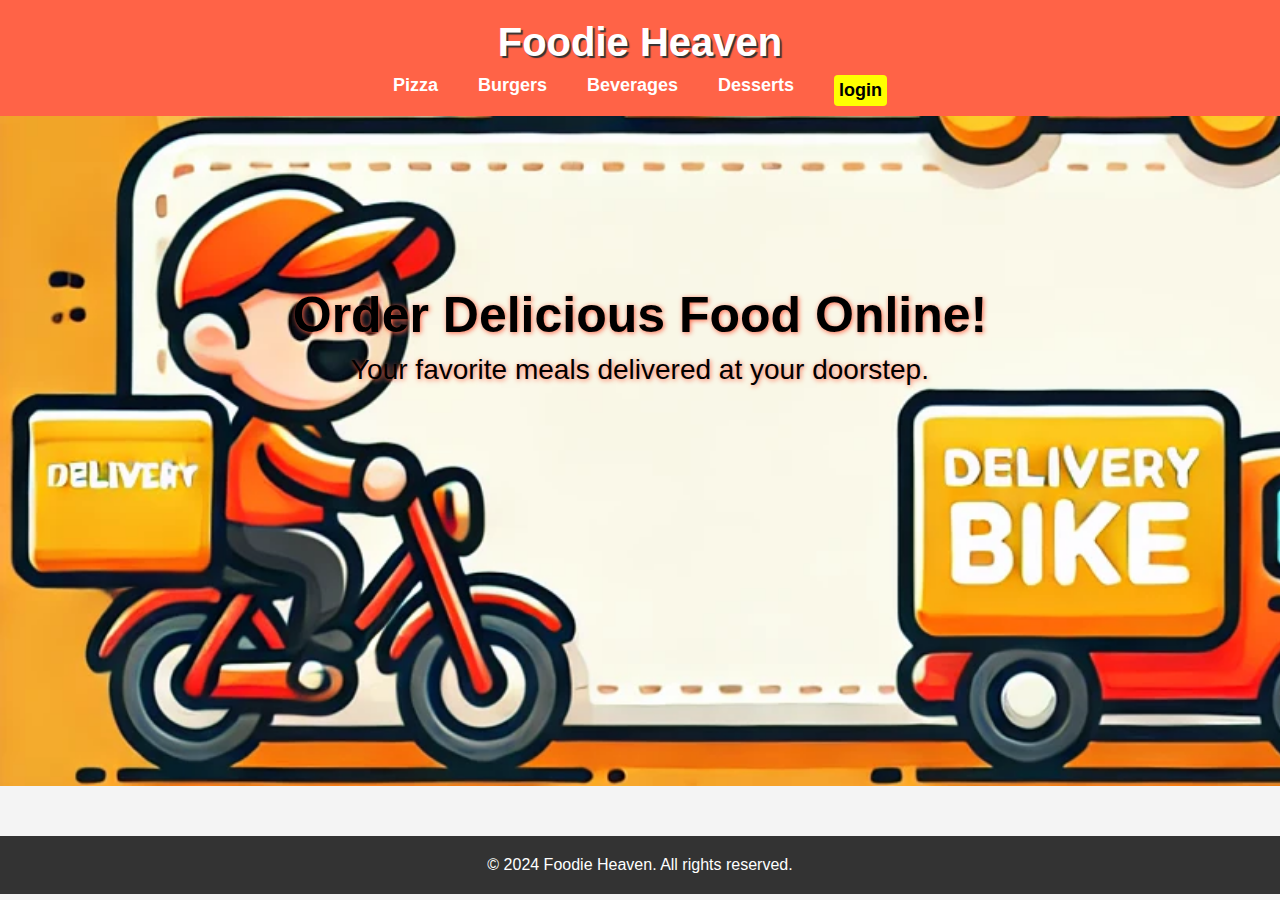
<file: index.html>
<!DOCTYPE html>
<html lang="en">
<head>
    <meta charset="UTF-8">
    <meta name="viewport" content="width=device-width, initial-scale=1.0">
    <title>Foodie Heaven - Home</title>
    <link rel="stylesheet" href="indexstyle.css">
</head>
<body> 
    <header>
        <div class="logo">
            <h1>Foodie Heaven</h1>
        </div>
        <nav>
            <ul>
                <li><a href="pizzapage.html">Pizza</a></li>
                <li><a href="burgerpage.html">Burgers</a></li>
                <li><a href="drinkspage.html">Beverages</a></li>
                <li><a href="desert.html">Desserts</a></li>
                <li><a href="login.html"><button class="btn">login</button></a></li>
            </ul>
        </nav>
    </header>

    <section class="hero">
        <h1>Order Delicious Food Online!</h1>
        <p>Your favorite meals delivered at your doorstep.</p>
    </section>
    <footer>
        <p>&copy; 2024 Foodie Heaven. All rights reserved.</p>
    </footer>
</body>
</html>
</file>
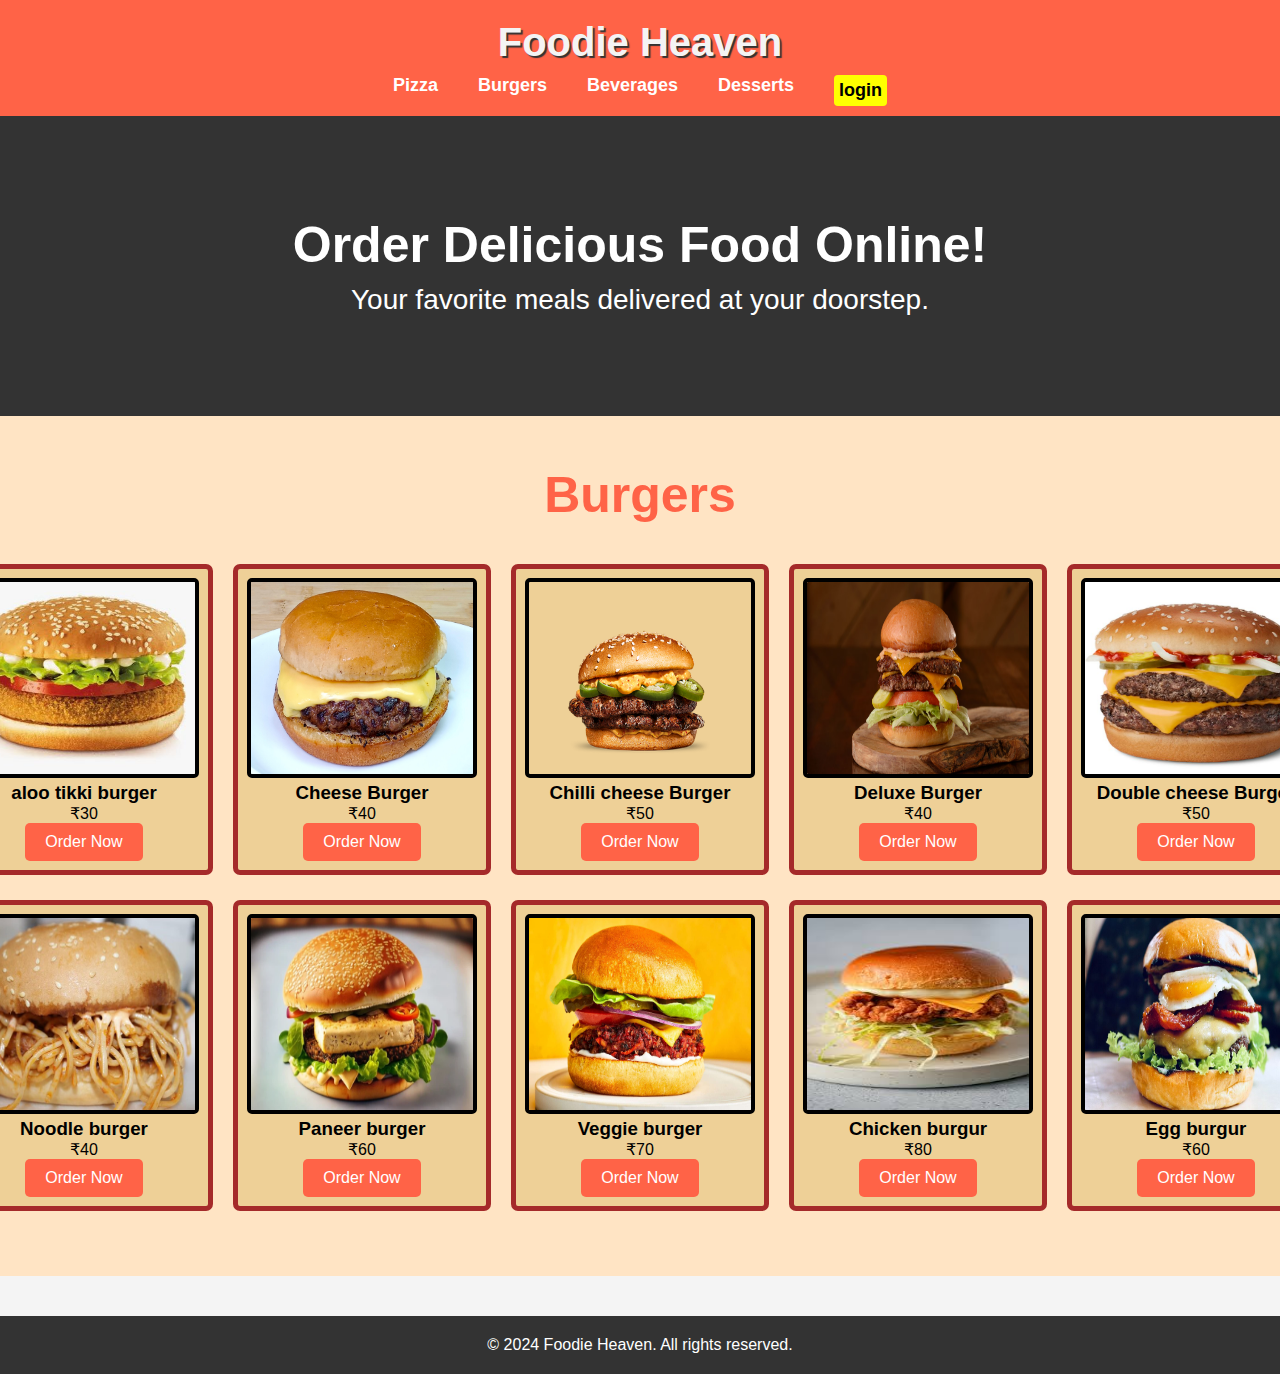
<file: burgerpage.html>
<!DOCTYPE html>
<html lang="en">

<head>
    <meta charset="UTF-8">
    <meta name="viewport" content="width=device-width, initial-scale=1.0">
    <title>Food Ordering System</title>
    <link rel="stylesheet" href="style.css">
</head>

<body>
    <header>
        <div class="logo">
            <a href="index.html"><h1>Foodie Heaven</h1></a>
        </div>
        <nav>
            <ul>
                <li><a href="pizzapage.html">Pizza</a></li>
                <li><a href="burgerpage.html">Burgers</a></li>
                <li><a href="drinkspage.html">Beverages</a></li>
                <li><a href="desert.html">Desserts</a></li>
                <li><a href="login.html"><button class="btn">login</button></a></li>
            </ul>
        </nav>
    </header>

    <section class="hero">
        <h1>Order Delicious Food Online!</h1>
        <p>Your favorite meals delivered at your doorstep.</p>
    </section>

    <section class="menu" id="pizza">
        <h1>Burgers</h1>
        <div class="main">
            <div class="food-item">
                <img src="images/aloo tikki burger-photo.jpg" alt="Burger">
                <h3>aloo tikki burger</h3>
                <p>₹30</p>
                <a href="payment.html" class="order-btn">Order Now</a>
            </div>
            <div class="food-item">
                <img src="images/cheese burgur.jpeg" alt="Burger">
                <h3>Cheese Burger</h3>
                <p>₹40</p>
                <a href="payment.html" class="order-btn">Order Now</a>
            </div>
            <div class="food-item">
                <img src="images/chilli cheese burgur-photo.png" alt="Burger">
                <h3>Chilli cheese Burger</h3>
                <p>₹50</p>
                <a href="payment.html" class="order-btn">Order Now</a>
            </div>
            <div class="food-item">
                <img src="images/deluxe burger-photo.avif" alt="Burger">
                <h3>Deluxe Burger</h3>
                <p>₹40</p>
                <a href="payment.html" class="order-btn">Order Now</a>
            </div>
            <div class="food-item">
                <img src="images/double cheese burgur-photo.jpg" alt="Burger">
                <h3>Double cheese Burger</h3>
                <p>₹50</p>
                <a href="payment.html" class="order-btn">Order Now</a>
            </div>
        </div>

        <div class="main">
            <div class="food-item">
                <img src="images/noodle buger-photo.jpg" alt="Burger">
                <h3>Noodle burger</h3>
                <p>₹40</p>
                <a href="payment.html" class="order-btn">Order Now</a>
            </div>
            <div class="food-item">
                <img src="images/panneer burgur-photo.webp" alt=" Burger">
                <h3>Paneer burger</h3>
                <p>₹60</p>
                <a href="payment.html" class="order-btn">Order Now</a>
            </div>
            <div class="food-item">
                <img src="images/veggie burgur-photo.jpg" alt="Burger">
                <h3>Veggie burger</h3>
                <p>₹70</p>
                <a href="payment.html" class="order-btn">Order Now</a>
            </div>
            <div class="food-item">
                <img src="images/chicken buger-photo.jpg" alt="Burger">
                <h3>Chicken burgur</h3>
                <p>₹80</p>
                <a href="payment.html" class="order-btn">Order Now</a>
            </div>
            <div class="food-item">
                <img src="images/egg burgur-photo.jpg" alt="Burger">
                <h3>Egg burgur</h3>
                <p>₹60</p>
                <a href="payment.html" class="order-btn">Order Now</a>
            </div>
        </div>
    </section>
    <footer>
        <p>&copy; 2024 Foodie Heaven. All rights reserved.</p>
    </footer>
</body>

</html>
</file>
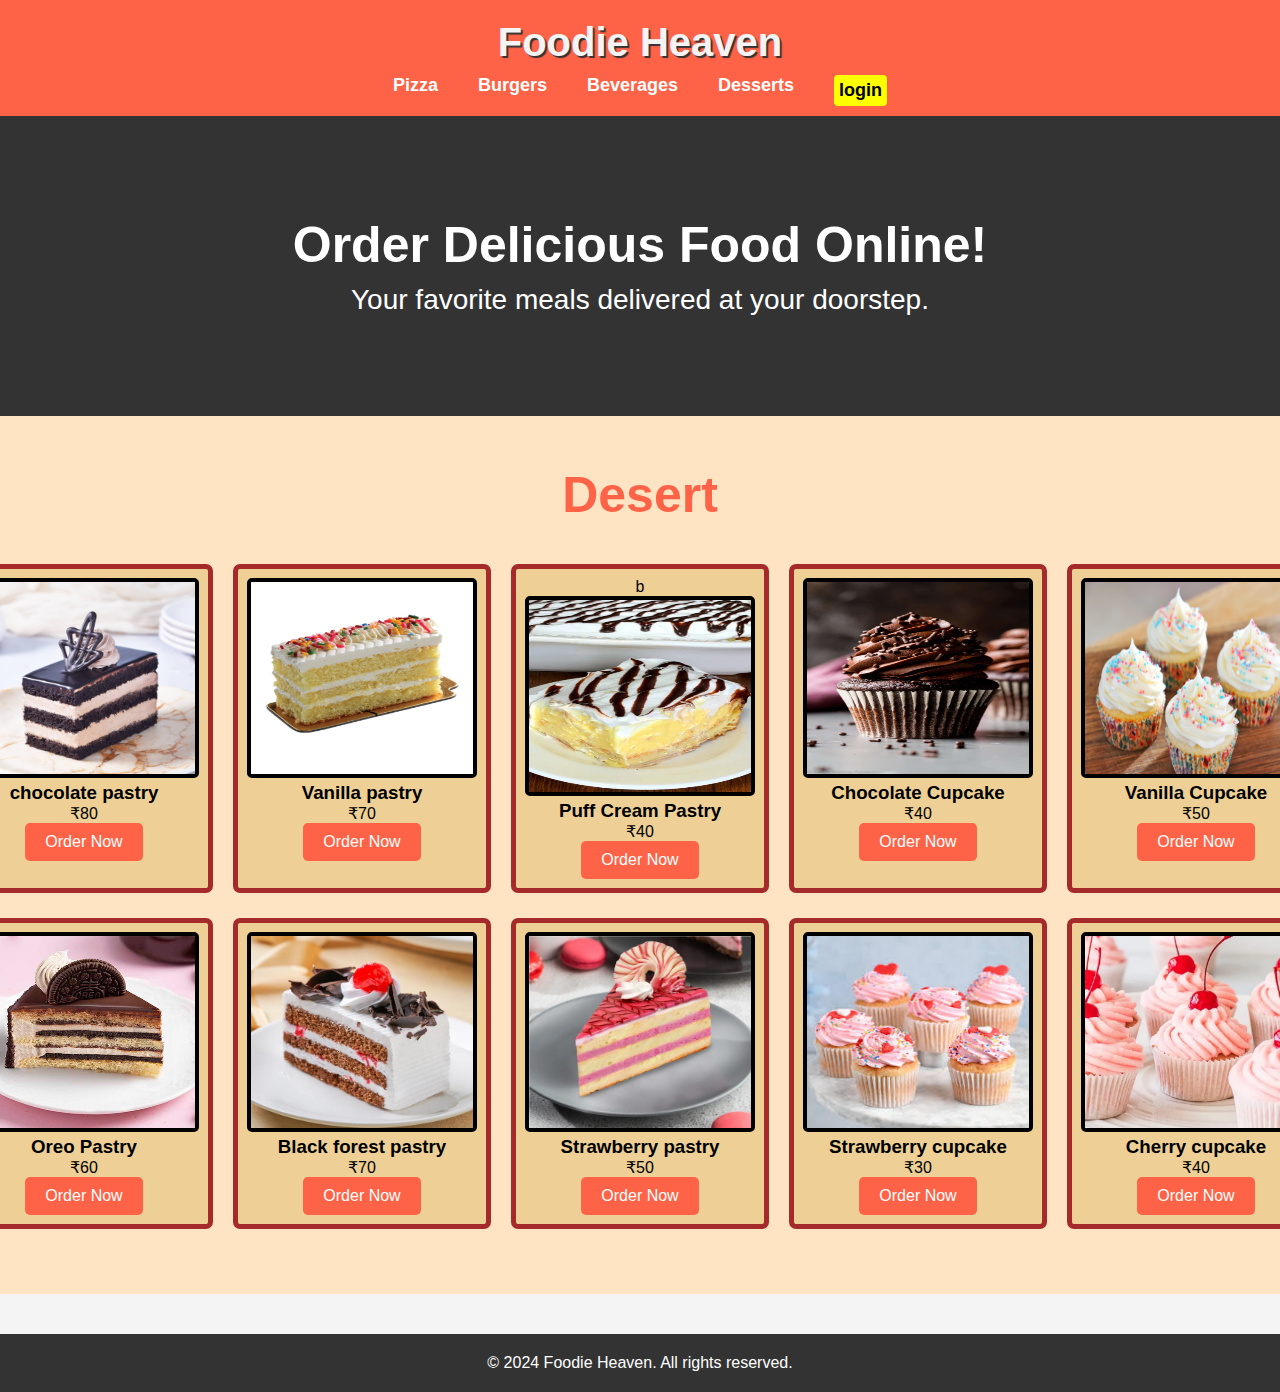
<file: desert.html>
<!DOCTYPE html>
<html lang="en">

<head>
    <meta charset="UTF-8">
    <meta name="viewport" content="width=device-width, initial-scale=1.0">
    <title>Food Ordering System</title>
    <link rel="stylesheet" href="style.css">
</head>

<body>
    <header>
        <div class="logo">
            <a href="index.html"><h1>Foodie Heaven</h1></a>
        </div>
        <nav>
            <ul>
                <li><a href="pizzapage.html">Pizza</a></li>
                <li><a href="burgerpage.html">Burgers</a></li>
                <li><a href="drinkspage.html">Beverages</a></li>
                <li><a href="desert.html">Desserts</a></li>
                <li><a href="login.html"><button class="btn">login</button></a></li>
            </ul>
        </nav>
    </header>

    <section class="hero">
        <h1>Order Delicious Food Online!</h1>
        <p>Your favorite meals delivered at your doorstep.</p>
    </section>

    <section class="menu" id="pizza">
        <h1>Desert</h1>
        <div class="main">
            <div class="food-item">
                <img src="images/chocolate pastry.jpg" alt="desert">
                <h3>chocolate pastry</h3>
                <p>₹80</p>
                <a href="payment.html" class="order-btn">Order Now</a>
            </div>
            <div class="food-item">
                <img src="images/vanilla pastry-photo.jpeg" alt="desert">
                <h3>Vanilla pastry</h3>
                <p>₹70</p>
                <a href="payment.html" class="order-btn">Order Now</a>
            </div>
            <div class="food-item">b
                <img src="images/puff cream pastry-photo.webp" alt="desert">
                <h3>Puff Cream Pastry</h3>
                <p>₹40</p>
                <a href="payment.html" class="order-btn">Order Now</a>
            </div>
            <div class="food-item">
                <img src="images/chocolate cupcake-photo.jpg" alt="desert">
                <h3>Chocolate Cupcake</h3>
                <p>₹40</p>
                <a href="payment.html" class="order-btn">Order Now</a>
            </div>
            <div class="food-item">
                <img src="images/vanilla cupcake-photo.jpg" alt="desert">
                <h3>Vanilla Cupcake</h3>
                <p>₹50</p>
                <a href="payment.html" class="order-btn">Order Now</a>
            </div>
        </div>

        <div class="main">
            <div class="food-item">
                <img src="images/oreo pastry.jpeg" alt="desert">
                <h3>Oreo Pastry</h3>
                <p>₹60</p>
                <a href="payment.html" class="order-btn">Order Now</a>
            </div>
            <div class="food-item">
                <img src="images/black forest pastry-photo.jpg" alt="desert">
                <h3>Black forest pastry</h3>
                <p>₹70</p>
                <a href="payment.html" class="order-btn">Order Now</a>
            </div>
            <div class="food-item">
                <img src="images/strawberry pastry-photo.webp" alt="desert">
                <h3>Strawberry pastry</h3>
                <p>₹50</p>
                <a href="payment.html" class="order-btn">Order Now</a>
            </div>
            <div class="food-item">
                <img src="images/strawberry cupcake-photo.jpg" alt="desert">
                <h3>Strawberry cupcake</h3>
                <p>₹30</p>
                <a href="payment.html" class="order-btn">Order Now</a>
            </div>
            <div class="food-item">
                <img src="images/cherry cupcake-photo.webp" alt="desert">
                <h3>Cherry cupcake</h3>
                <p>₹40</p>
                <a href="payment.html" class="order-btn">Order Now</a>
            </div>
        </div>
    </section>
    <footer>
        <p>&copy; 2024 Foodie Heaven. All rights reserved.</p>
    </footer>
</body>

</html>
</file>
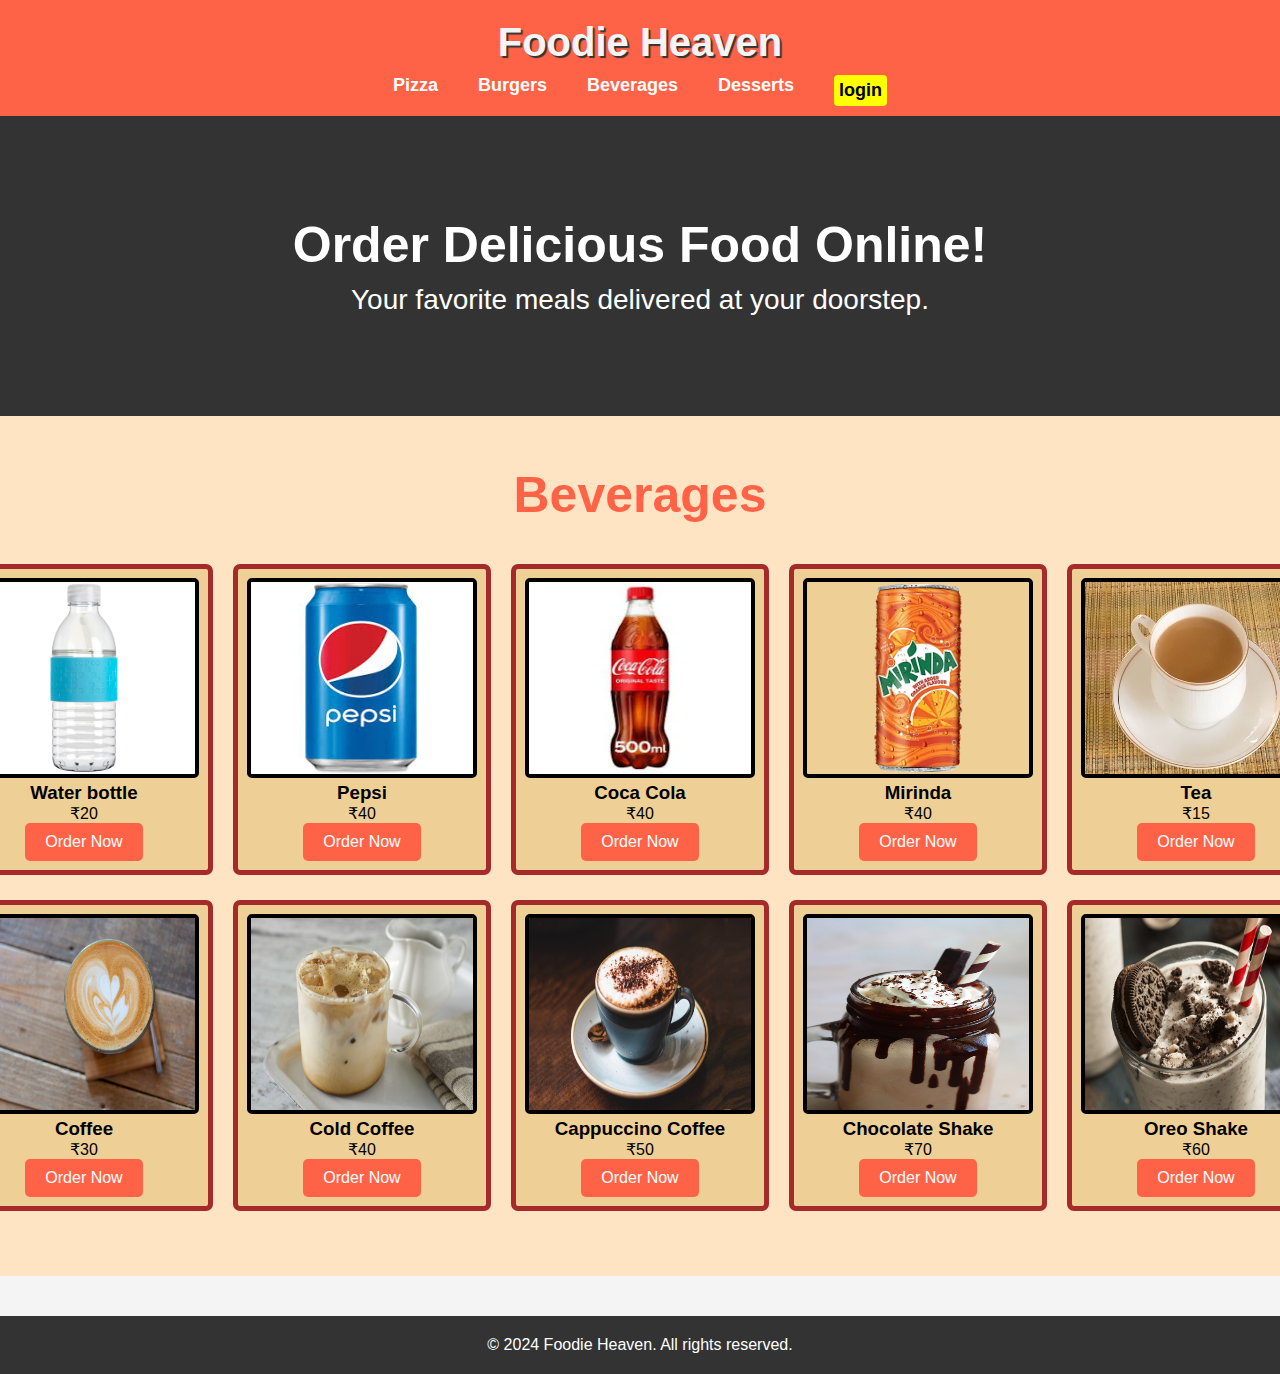
<file: drinkspage.html>
<!DOCTYPE html>
<html lang="en">

<head>
    <meta charset="UTF-8">
    <meta name="viewport" content="width=device-width, initial-scale=1.0">
    <title>Food Ordering System</title>
    <link rel="stylesheet" href="style.css">
</head>

<body>
    <header>
        <div class="logo">
            <a href="index.html"><h1>Foodie Heaven</h1></a>
        </div>
        <nav>
            <ul>
                <li><a href="pizzapage.html">Pizza</a></li>
                <li><a href="burgerpage.html">Burgers</a></li>
                <li><a href="drinkspage.html">Beverages</a></li>
                <li><a href="desert.html">Desserts</a></li>
                <li><a href="login.html"><button class="btn">login</button></a></li>
            </ul>
        </nav>
    </header>

    <section class="hero">
        <h1>Order Delicious Food Online!</h1>
        <p>Your favorite meals delivered at your doorstep.</p>
    </section>

    <section class="menu" id="pizza">
        <h1>Beverages</h1>
        <div class="main">
            <div class="food-item">
                <img src="images/water-bottel-photo.jpg" alt="Beverages">
                <h3>Water bottle</h3>
                <p>₹20</p>
                <a href="payment.html" class="order-btn">Order Now</a>
            </div>
            <div class="food-item">
                <img src="images/pepsi-photo.jpg" alt="Beverages">
                <h3>Pepsi</h3>
                <p>₹40</p>
                <a href="payment.html" class="order-btn">Order Now</a>
            </div>
            <div class="food-item">
                <img src="images/coca cola-photo.jpg" alt="Beverages">
                <h3>Coca Cola</h3>
                <p>₹40</p>
                <a href="payment.html" class="order-btn">Order Now</a>
            </div>
            <div class="food-item">
                <img src="images/miringa-photo.webp" alt="Beverages">
                <h3>Mirinda</h3>
                <p>₹40</p>
                <a href="payment.html" class="order-btn">Order Now</a>
            </div>
            <div class="food-item">
                <img src="images/tea-photo.jpg" alt="Beverages">
                <h3>Tea</h3>
                <p>₹15</p>
                <a href="payment.html" class="order-btn">Order Now</a>
            </div>
        </div>

        <div class="main">
            <div class="food-item">
                <img src="images/coffee-photo.jpg" alt="Beverages">
                <h3>Coffee</h3>
                <p>₹30</p>
                <a href="payment.html" class="order-btn">Order Now</a>
            </div>
            <div class="food-item">
                <img src="images/cold coffee-photo.jpg" alt="Beverages">
                <h3>Cold Coffee</h3>
                <p>₹40</p>
                <a href="payment.html" class="order-btn">Order Now</a>
            </div>
            <div class="food-item">
                <img src="images/Cappuccino coffee-photo.jpg" alt="Beverages">
                <h3>Cappuccino Coffee</h3>
                <p>₹50</p>
                <a href="payment.html" class="order-btn">Order Now</a>
            </div>
            <div class="food-item">
                <img src="images/chocolate milkshake-photo.jpg" alt="Beverages">
                <h3>Chocolate Shake</h3>
                <p>₹70</p>
                <a href="payment.html" class="order-btn">Order Now</a>
            </div>
            <div class="food-item">
                <img src="images/oreo shake-image.png" alt="Beverages">
                <h3>Oreo Shake</h3>
                <p>₹60</p>
                <a href="payment.html" class="order-btn">Order Now</a>
            </div>
        </div>
    </section>
    <footer>
        <p>&copy; 2024 Foodie Heaven. All rights reserved.</p>
    </footer>
</body>

</html>
</file>
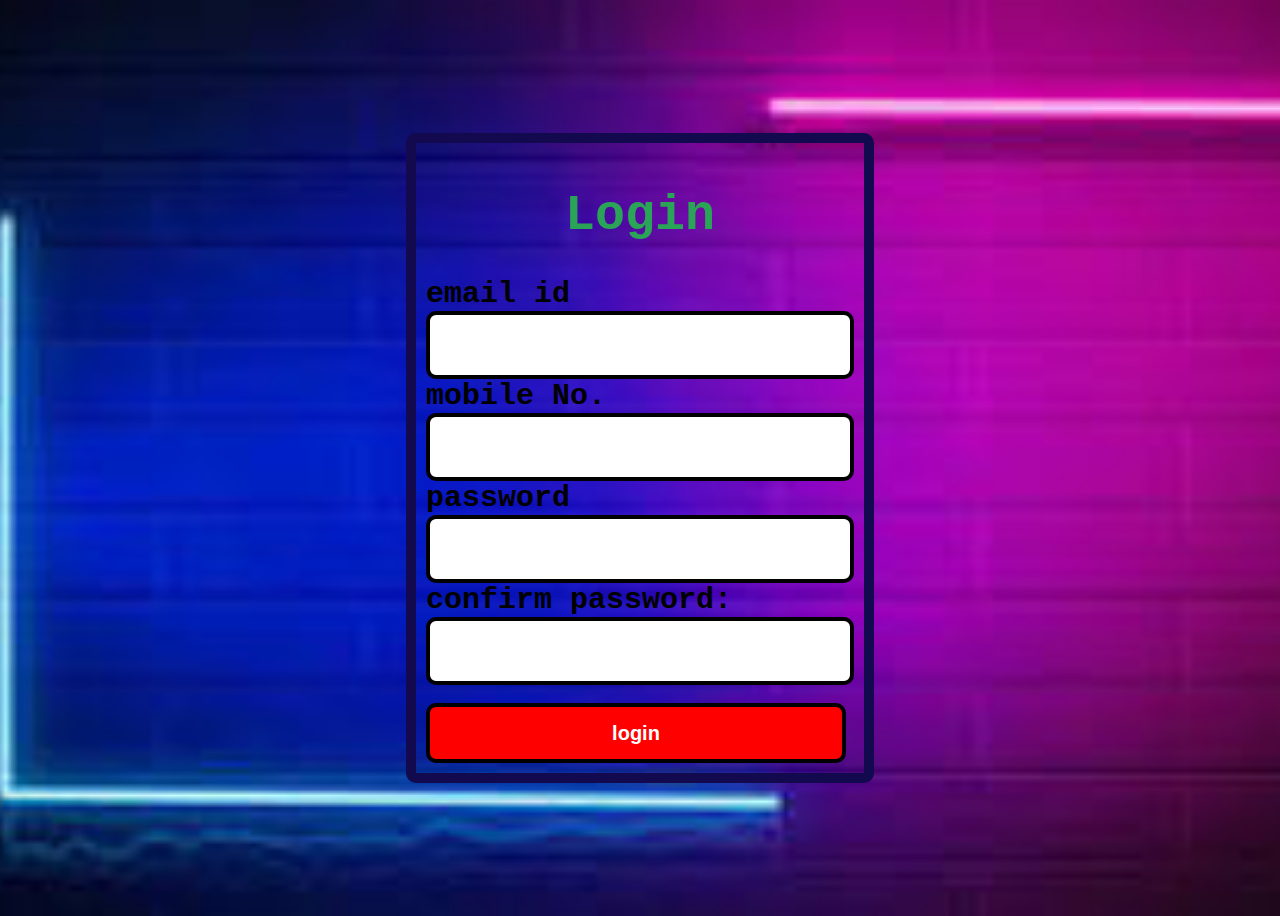
<file: login.html>
<!DOCTYPE html>
<html lang="en">
<head>
    <meta charset="UTF-8">
    <meta name="viewport" content="width=device-width, initial-scale=1.0">
    <title>FOODIE HAVEN</title>
    <style>
        body {
            background-image:url(images/background\ image.jpg);
            background-repeat: no-repeat;
            background-size: cover;
            background-position: center;
            font-family: 'Courier New', Courier, monospace;
            height: 100vh;
            display: flex;
            justify-content: center;
            align-items: center;

        }
        label{
            display: block;
            color:black;
            font-size: 30px;
            font-weight: bold;
        }
        input[type="email"],input[type="number"],input[type="password"]
        {
            width: 400px;
            height: 40px;
            padding: 10px;
            border:4px solid black;
            border-radius: 10px;
            background-color: white;
        }
        input:focus
        {
            background-color: rgb(212, 49, 174);
        }
        input[type="submit"]
        {
            background-color: red;
            padding:10px;
            height:60px;
            width:420px;
            color:white;
            font-size: 20px;
            font-weight: bold;
            border: 4px solid black;
            border-radius: 10px;
        }
        input[type="submit"]:hover
        {
            background-color: orange;
            transform: scale(1.5);
        }
        h1{
            font-weight: bold;
            font-size: 50px;
            color: rgb(42, 165, 87);
            
        }
        h1:hover
        {
            color: rgb(185, 172, 157);
            
        
        }
        div{
            
            border: 10px solid rgb(19, 9, 78);
            border-radius: 10px;
            padding: 10px;
        }
    </style>
</head>
<body>
    <script>
        function sub()
        {
        var a=document.getElementById('uid').Value;
        var b=document.getElementById('mob').value;
        var c=document.getElementById('pass').value;
        var d=document.getElementById('cnfm').value;
        if(a=="" || b=="" || c=="" || d=="")
    {
        alert("all fields are mandatory");
        return false;
    }
    else if(b.length<10 || b.length>10){
        alert("mob no. invalid");
        return false;
    }
    else if(isNaN(b)){
        alert("mobile number should be digit only");
        return false;
    }
    else if(c!=d){
        alert("please enter the same password");
        return false;
    }
    else{
        return true;
    }
}
    
    
    

    
    </script>
    
    
        
    <form onsubmit="return sub()" action="index.html" method="get">
        <div>
        <center><h1>Login</h1></center>
        <label for="uid">email id</label>
        <input type="email" id="uid"><br>
        <label for="mob">mobile No.</label> 
        <input type="number" id="mob"><br>
        <label for="password">password</label>
        <input type="password" id="pass"><br>
        <label for="cnf">confirm password:</label>
        <input type="password" id="cnfm"><br><br>
        <input type="submit" value="login">
        </div>
    </form>   
</body>
</html>
</file>
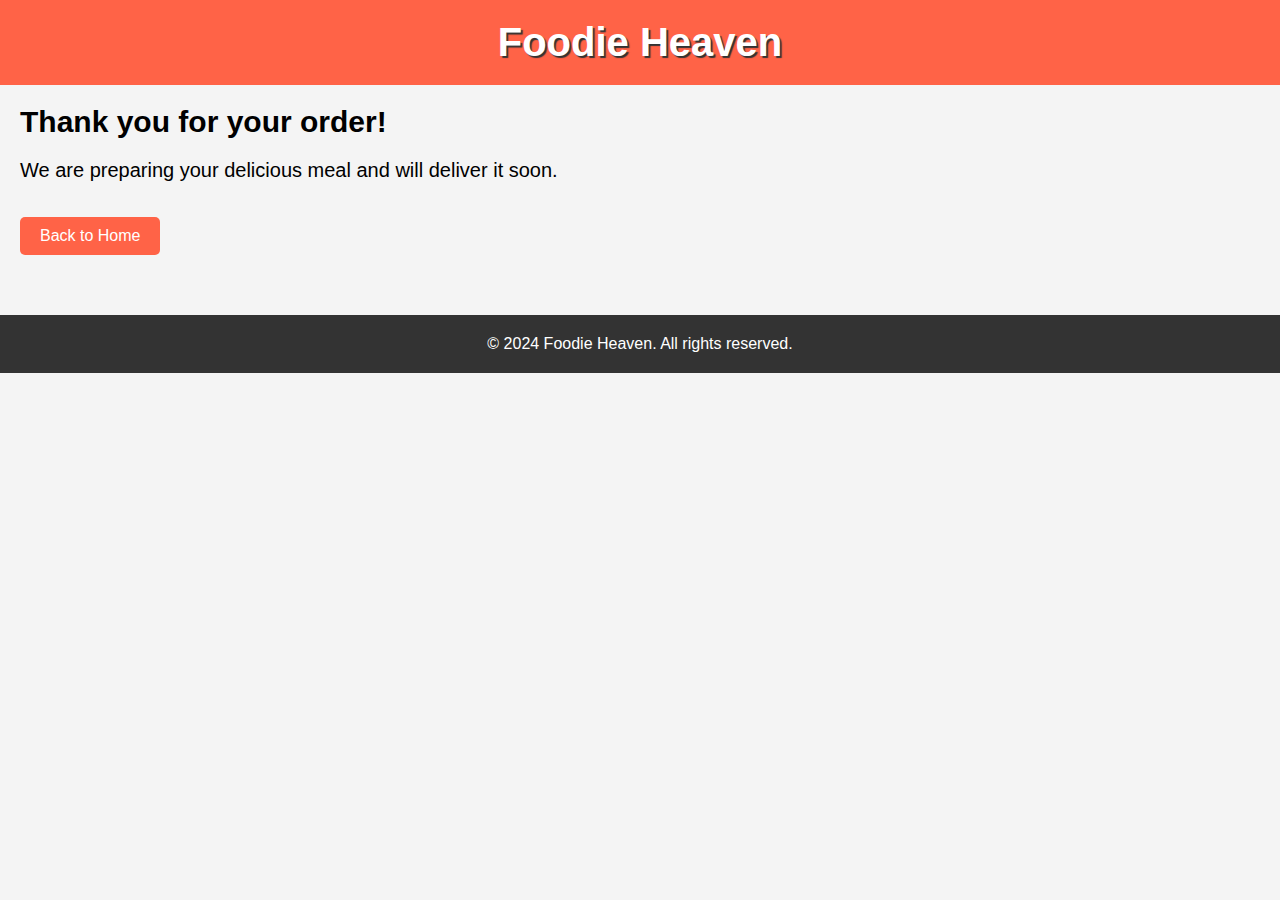
<file: order.html>
<!DOCTYPE html>
<html lang="en">
<head>
    <meta charset="UTF-8">
    <meta name="viewport" content="width=device-width, initial-scale=1.0">
    <title>Order Page</title>
    <link rel="stylesheet" href="style.css">
</head>
<body>
    <header>
        <div class="logo">
            <h1>Foodie Heaven</h1>
        </div>
    </header>

    <section class="order-confirmation">
        <h1>Thank you for your order!</h1>
        <p>We are preparing your delicious meal and will deliver it soon.</p>
        <a href="index.html" class="order-btn">Back to Home</a>
    </section>

    <footer>
        <p>&copy; 2024 Foodie Heaven. All rights reserved.</p>
    </footer>
</body>
</html>
</file>
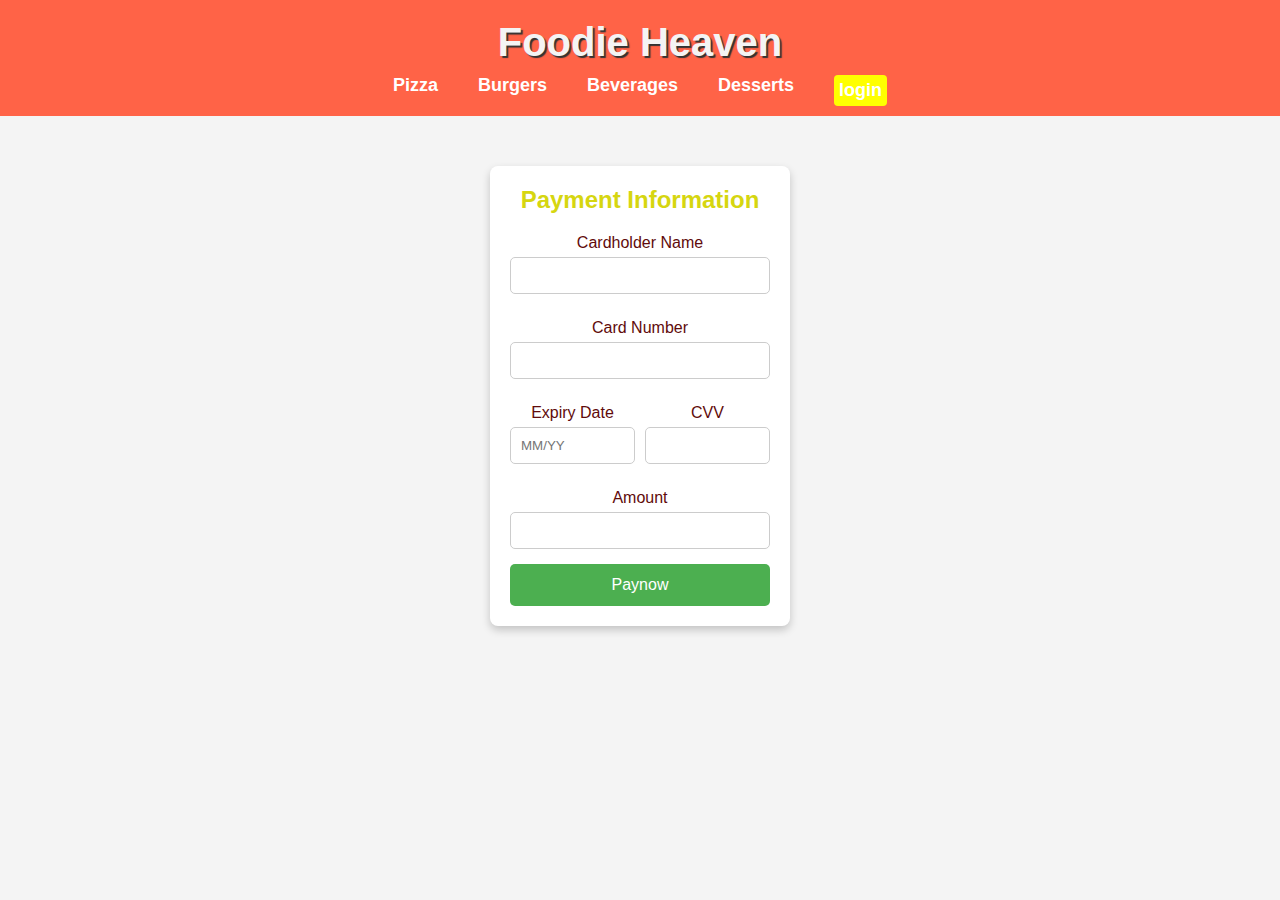
<file: payment.html>
<!DOCTYPE html>
<html lang="en">
<head>
    <meta charset="UTF-8">
    <meta name="viewport" content="width=device-width, initial-scale=1.0">
    <link rel="stylesheet" href="style.css">
    <title>Payment Page</title>
    <style>
        /* Basic reset */
* {
    margin: 0;
    padding: 0;
    box-sizing: border-box;
}


/* Container styling */
.payment-container {
    
    width: 300px;
    margin: 50px auto;
    padding: 20px;
    border-radius: 8px;
    box-shadow: 0 4px 8px rgba(0, 0, 0, 0.2);
    background-color: white;
    text-align: center;
    
}

h2 {
    margin-bottom: 20px;
    font-size: 1.5em;
    color: #d6d610;
}

/* Input and button styling */
label {
    display: block;
    margin: 10px 0 5px;
    color: #610b0b;
}

input[type="text"], input[type="password"] {
    width: 100%;
    padding: 10px;
    margin-bottom: 15px;
    border: 1px solid #ccc;
    border-radius: 5px;
}

.card-details {
    display: flex;
    gap: 10px;
}

.card-details div {
    flex: 1;
}

button {
    width: 100%;
    padding: 12px;
    border: none;
    border-radius: 5px;
    background-color: #4CAF50;
    color: white;
    font-size: 16px;
    cursor: pointer;
    transition: background-color 0.3s;
}

button:hover {
    background-color: #45a049;
}



    </style>
</head>
<body>
    <header>
        <div class="logo">
            <a href="index.html"><h1>Foodie Heaven</h1></a>
        </div>
        <nav>
            <ul>
                <li><a href="pizzapage.html">Pizza</a></li>
                <li><a href="burgerpage.html">Burgers</a></li>
                <li><a href="drinkspage.html">Beverages</a></li>
                <li><a href="desert.html">Desserts</a></li>
                <li><a href="login.html"><button class="btn">login</button></a></li>
            </ul>
        </nav>
    </header>
    <div class="payment-container">
        <h2>Payment Information</h2>
        <form id="paymentForm">
            <label for="cardName">Cardholder Name</label>
            <input type="text" id="cardName" name="cardName" required>

            <label for="cardNumber">Card Number</label>
            <input type="text" id="cardNumber" name="cardNumber" maxlength="16" required>

            <div class="card-details">
                <div>
                    <label for="expiry">Expiry Date</label>
                    <input type="text" id="expiry" name="expiry" placeholder="MM/YY" required>
                </div>
                <div>
                    <label for="cvv">CVV</label>
                    <input type="password" id="cvv" name="cvv" maxlength="3" required>
                </div>
            </div>

            <label for="amount">Amount</label>
            <input type="text" id="amount" name="amount" required>

            <a href="order.html"><button type="submit">Paynow</button></a>
        </form>
        <p id="message"></p>
    </div>
    <script>
        // Basic form validation
document.getElementById("paymentForm").addEventListener("submit", function(event) {
    event.preventDefault();

    const cardNumber = document.getElementById("cardNumber").value;
    const expiry = document.getElementById("expiry").value;
    const cvv = document.getElementById("cvv").value;
    const amount = document.getElementById("amount").value;

    // Check if the card number is valid (length 16 digits)
    if (!/^\d{16}$/.test(cardNumber)) {
        showMessage("Please enter a valid 16-digit card number.");
        return;
    }

    // Check if expiry date is in MM/YY format
    if (!/^(0[1-9]|1[0-2])\/?([0-9]{2})$/.test(expiry)) {
        showMessage("Please enter a valid expiry date in MM/YY format.");
        return;
    }

    // Check if CVV is 3 digits
    if (!/^\d{3}$/.test(cvv)) {
        showMessage("Please enter a valid 3-digit CVV.");
        return;
    }

    // Check if amount is valid
    if (isNaN(amount) || amount <= 0) {
        showMessage("Please enter a valid amount.");
        return;
    }

    // If all validations pass
    // showMessage("Payment successful! Thank you.", "success");

    window.location.href="order.html";
});

// Function to show messages
function showMessage(message, type = "error") {
    const messageElem = document.getElementById("message");
    messageElem.textContent = message;
    messageElem.style.color = type === "error" ? "red" : "green";
}

    </script>
</body>
</html>
</file>
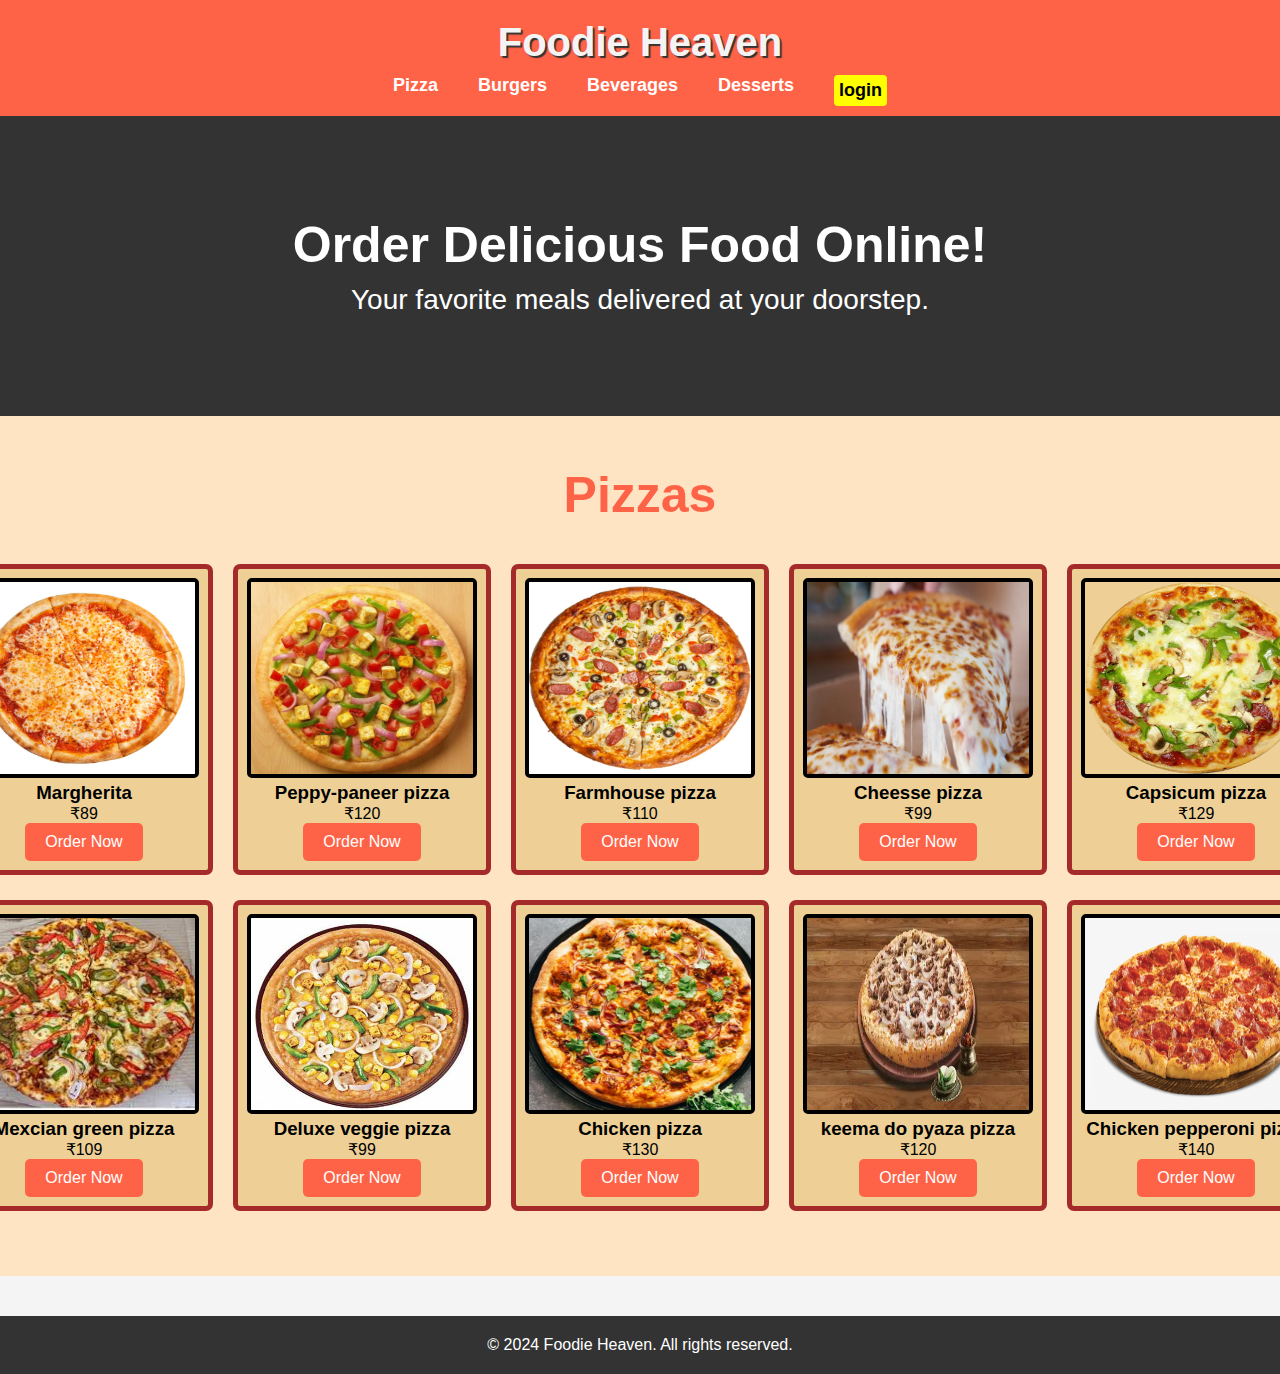
<file: pizzapage.html>
<!DOCTYPE html>
<html lang="en">

<head>
    <meta charset="UTF-8">
    <meta name="viewport" content="width=device-width, initial-scale=1.0">
    <title>Food Ordering System</title>
    <link rel="stylesheet" href="style.css">
</head>

<body>
    <header>
        <div class="logo">
            <a href="index.html"><h1>Foodie Heaven </h1></a>
        </div>
        <nav>
            <ul>
                <li><a href="pizzapage.html">Pizza</a></li>
                <li><a href="burgerpage.html">Burgers</a></li>
                <li><a href="drinkspage.html">Beverages</a></li>
                <li><a href="desert.html">Desserts</a></li>
                <li><a href="login.html"><button class="btn">login</button></a></li>
            </ul>
        </nav>
    </header>

    <section class="hero">
        <h1>Order Delicious Food Online!</h1>
        <p>Your favorite meals delivered at your doorstep.</p>
    </section>

    <section class="menu" id="pizza">
        <h1>Pizzas</h1>
        <div class="main">
            <div class="food-item">
                <img src="images/margarita - pizza-photo.jpg" alt="Pizza">
                <h3>Margherita</h3>
                <p>₹89</p>
                <a href="payment.html" class="order-btn">Order Now</a>
            </div>
            <div class="food-item">
                <img src="images/peppy paneer-pizza-photo.jpg" alt="Pepperoni Pizza">
                <h3>Peppy-paneer pizza</h3>
                <p>₹120</p>
                <a href="payment.html" class="order-btn">Order Now</a>
            </div>
            <div class="food-item">
                <img src="images/farmhouse-pizza-photo.webp" alt="Pizza">
                <h3>Farmhouse pizza</h3>
                <p>₹110</p>
                <a href="payment.html" class="order-btn">Order Now</a>
            </div>
            <div class="food-item">
                <img src="images/cheesse-pizza-photo.webp" alt="Pizza">
                <h3>Cheesse pizza</h3>
                <p>₹99</p>
                <a href="payment.html" class="order-btn">Order Now</a>
            </div>
            <div class="food-item">
                <img src="images/capsicum-pizza-photo.png" alt="Pizza">
                <h3>Capsicum pizza</h3>
                <p>₹129</p>
                <a href="payment.html" class="order-btn">Order Now</a>
            </div>
        </div>
        

        <div class="main">
            <div class="food-item">
                <img src="images/mexcian green pizza.jpg" alt="Pizza">
                <h3>Mexcian green pizza</h3>
                <p>₹109</p>
                <a href="payment.html" class="order-btn">Order Now</a>
            </div>
            <div class="food-item">
                <img src="images/Deluxe- veggie-pizza.jpg" alt="Pepperoni Pizza">
                <h3>Deluxe veggie pizza</h3>
                <p>₹99</p>
                <a href="payment.html" class="order-btn">Order Now</a>
            </div>
            <div class="food-item">
                <img src="images/chicken pizza.jpg" alt="Pizza">
                <h3>Chicken pizza</h3>
                <p>₹130</p>
                <a href="payment.html" class="order-btn">Order Now</a>
            </div>
            <div class="food-item">
                <img src="images/keema do pyaza-pizza-photo.webp" alt="Pizza">
                <h3>keema do pyaza pizza</h3>
                <p>₹120</p>
                <a href="payment.html" class="order-btn">Order Now</a>
            </div>
            <div class="food-item">
                <img src="images/chicken pepperoni pizza-photo.png" alt="Pizza">
                <h3>Chicken pepperoni pizza</h3>
                <p>₹140</p>
                <a href="payment.html" class="order-btn">Order Now</a>
            </div>
        </div>
    </section>

    
    <footer>
        <p>&copy; 2024 Foodie Heaven. All rights reserved.</p>
    </footer>
</body>

</html>
</file>
<file: indexstyle.css>
* {
    margin: 0;
    padding: 0;
    box-sizing: border-box;
    font-family: Arial, sans-serif;
}

body {
    background-color: #f4f4f4;
}

header {
    background-color: #ff6347;
    color: white;
    padding: 10px 0;
    text-align: center;
    & a{
        text-decoration: none;
        color: #f4f4f4;
    }
}

header h1 {
    padding-top: 10px;
    padding-bottom: 10px;
    font-size: 40px;
    text-shadow: 2px 2px 1px #333;
}

nav ul {
    list-style-type: none;
    display: flex;
    justify-content: center;
}

nav ul li {
    margin: 0 20px;
}

nav ul li a {
    color: white;
    text-decoration: none;
    font-weight: bold;
    font-size: 18px;
    transition: color 0.2s ease;
}

nav ul li a:hover{
    color: yellow;
    text-shadow: 1.5px 1.5px 1px #333;
}


.btn{
    font-size: 18px;
    padding: 5px;
    border: none;
    border-radius: 4px;
    background-color: yellow;
    font-weight: bold;
    transition: 0.3s ;
}
.btn:hover{
    background-color: rgb(183, 145, 32);
    color: #f4f4f4;
}

.hero {
    background-image: url(images/banner.png);
    background-repeat: no-repeat;
    background-size: cover;
    color: black;
    text-shadow: 1px 1px 5px #ff6347;
    text-align: center;
    padding-top: 170px;
    padding-bottom: 400px;
}

.hero h1 {
    font-size: 50px;
}

.hero p {
    font-size: 28px;
    margin-top: 10px;
}

footer {
    background-color: #333;
    color: white;
    padding: 20px;
    text-align: center;
    margin-top: 50px;
}
</file>
<file: style.css>
* {
    margin: 0;
    padding: 0;
    box-sizing: border-box;
    font-family: Arial, sans-serif;
    
}

body {
    background-color: #f4f4f4;
}

header {
    background-color: #ff6347;
    color: white;
    padding: 10px 0;
    text-align: center;
    & a{
        text-decoration: none;
        color: #f4f4f4;
    }
}

header h1 {
    padding-top: 10px;
    padding-bottom: 10px;
    font-size: 40px;
    text-shadow: 2px 2px 1px #333;
}

nav ul {
    list-style-type: none;
    display: flex;
    justify-content: center;
}

nav ul li {
    margin: 0 20px;
}

nav ul li a {
    color: white;
    text-decoration: none;
    font-weight: bold;
    font-size: 18px;
    transition: color 0.2s ease;
}

nav ul li a:hover{
    color: yellow;
    text-shadow: 1.5px 1.5px 1px #333;
}
.btn{
    font-size: 18px;
    padding: 5px;
    border: none;
    border-radius: 4px;
    background-color: yellow;
    font-weight: bold;
    transition: 0.3s ;
}
.btn:hover{
    background-color: rgb(183, 145, 32);
    color: #f4f4f4;
}

.hero {
    background-color: #333;
    color: white;
    padding: 100px 0;
    text-align: center;
}

.hero h1 {
    font-size: 50px;
}

.hero p {
    font-size: 28px;
    margin-top: 10px;
}

.menu {
    padding: 50px;
    text-align: center;
    background-color: bisque;
}

.menu h1 {
    margin-bottom: 30px;
    font-size: 50px;
    color: #ff6347;
}

.main{
    margin:5px;
    display: flex;
    justify-content: center;
}
.main .food-item {
    background-color: rgb(238, 208, 151);
    margin: 10px;
    padding: 9px;
    border-radius: 7px;
    border: 5px solid brown;
}
.main .food-item img{
   
    width:230px;
    height: 200px;
    border:4px solid black;
    border-radius: 5px;
}


.order-btn {
    display: inline-block;
    background-color: #ff6347;
    color: white;
    padding: 10px 20px;
    text-decoration: none;
    border-radius: 5px;
    transition: background-color 0.3s ease;
}

.order-btn:hover {
    background-color: #e5533d;
}

footer {
    background-color: #333;
    color: white;
    padding: 20px;
    text-align: center;
    margin-top: 40px;
    
}

.order-confirmation{
    padding: 20px;
    & h1{
        padding-bottom: 20px;
        font-size: 30px;
    }

    & p{
        padding-bottom: 35px;
        font-size: 20px;
    }
}
</file>
